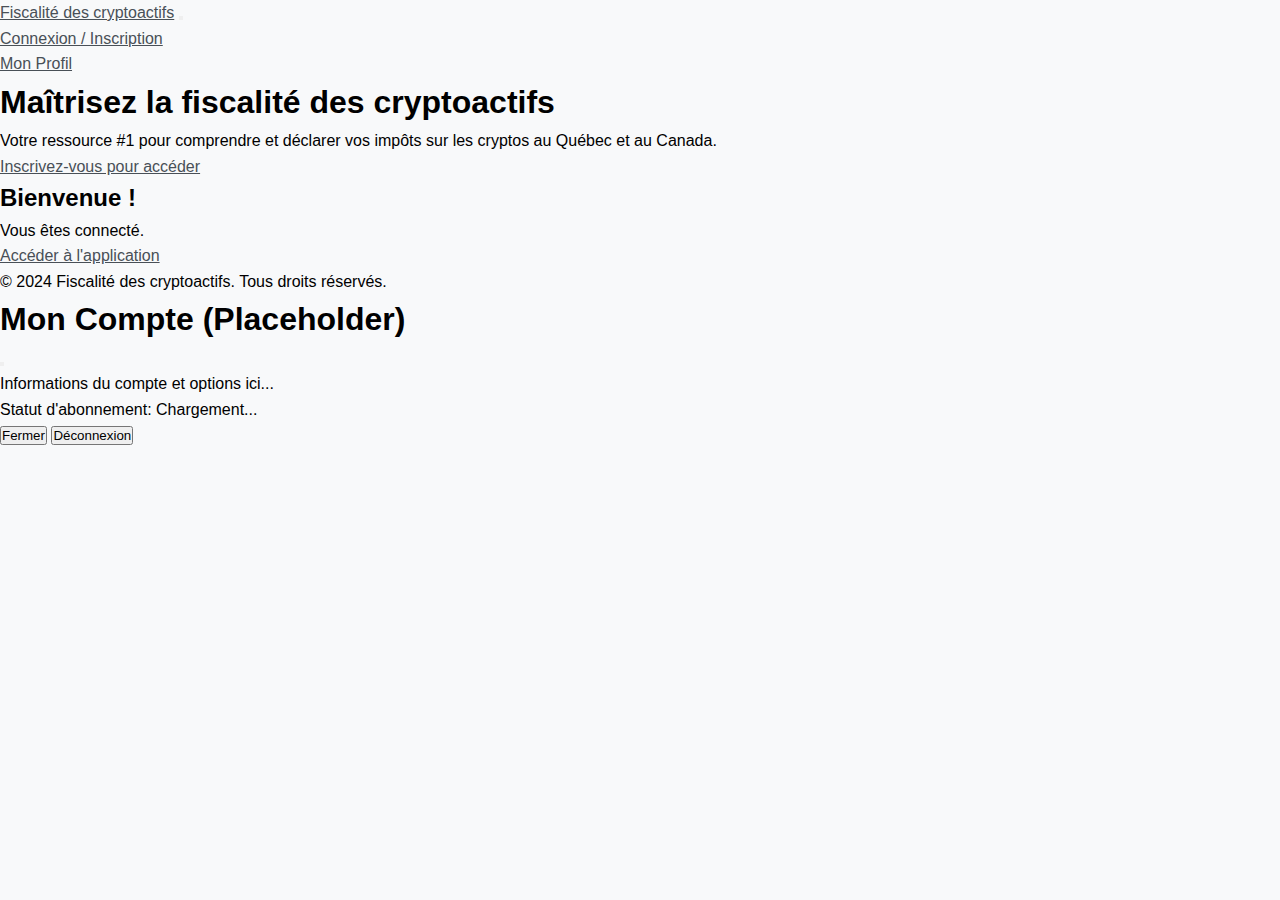
<file: index.html>
<!doctype html>
<html lang="fr">
<head>
    <meta charset="utf-8">
    <meta name="viewport" content="width=device-width, initial-scale=1">
    <title>Fiscalité des cryptoactifs | Accueil</title>
    <!-- Bootstrap CSS -->
    <link href="https://cdn.jsdelivr.net/npm/bootstrap@5.3.5/dist/css/bootstrap.min.css" rel="stylesheet" integrity="sha384-SgOJa3DmI69IUzQ2PVdRZhwQ+dy64/BUtbMJw1MZ8t5HZApcHrRKUc4W0kG879m7" crossorigin="anonymous">
    <link rel="stylesheet" href="css/style.css">
</head>
<body class="d-flex flex-column min-vh-100">
    <header>
        <nav class="navbar navbar-expand-lg navbar-dark bg-dark">
            <div class="container-fluid">
                <a class="navbar-brand" href="index.html">Fiscalité des cryptoactifs</a>
                <button class="navbar-toggler" type="button" data-bs-toggle="collapse" data-bs-target="#navbarNav" aria-controls="navbarNav" aria-expanded="false" aria-label="Toggle navigation">
                    <span class="navbar-toggler-icon"></span>
                </button>
                <div class="collapse navbar-collapse" id="navbarNav">
                    <ul class="navbar-nav ms-auto"> 
                        <!-- Accueil link removed -->
                        <li class="nav-item">
                             <!-- Link text/href managed by JS -->
                            <a class="nav-link" href="login.html" id="auth-link">Connexion / Inscription</a> 
                        </li>
                        <li class="nav-item d-none"> <!-- Hide profile by default, shown by JS -->
                            <a class="nav-link" href="#" id="profile-link" data-bs-toggle="modal" data-bs-target="#profileModal">Mon Profil</a>
                        </li>
                    </ul>
                </div>
            </div>
        </nav>
    </header>

    <main class="container mt-4">
        <!-- Hero Section - Visible when logged out -->
        <section class="hero p-5 mb-4 bg-body-tertiary rounded-3 text-center">
            <div class="container-fluid py-5">
                <h1 class="display-5 fw-bold">Maîtrisez la fiscalité des cryptoactifs</h1>
                <p class="fs-4">Votre ressource #1 pour comprendre et déclarer vos impôts sur les cryptos au Québec et au Canada.</p>
                <a href="signup.html" class="btn btn-warning btn-lg" id="hero-cta-button">Inscrivez-vous pour accéder</a>
            </div>
        </section>
        
        <!-- Content shown when logged IN could go here -->
        <section class="logged-in-content d-none text-center">
            <h2>Bienvenue !</h2>
            <p>Vous êtes connecté.</p>
            <a href="app.html" class="btn btn-primary">Accéder à l'application</a>
        </section>

        <!-- Modules section is removed from here -->

    </main>

    <footer class="container text-center text-muted py-3 mt-auto border-top">
        <p>&copy; 2024 Fiscalité des cryptoactifs. Tous droits réservés.</p>
    </footer>

    <!-- Profile Modal -->
    <div class="modal fade" id="profileModal" tabindex="-1" aria-labelledby="profileModalLabel" aria-hidden="true">
        <div class="modal-dialog">
            <div class="modal-content">
                <div class="modal-header">
                    <h1 class="modal-title fs-5" id="profileModalLabel">Mon Compte (Placeholder)</h1>
                    <button type="button" class="btn-close" data-bs-dismiss="modal" aria-label="Close"></button>
                </div>
                <div class="modal-body">
                    <p>Informations du compte et options ici...</p>
                    <p>Statut d'abonnement: <span id="modal-subscription-status">Chargement...</span></p>
                </div>
                <div class="modal-footer">
                    <button type="button" class="btn btn-secondary" data-bs-dismiss="modal">Fermer</button>
                    <button type="button" class="btn btn-danger" id="logout-from-modal">Déconnexion</button> 
                </div>
            </div>
        </div>
    </div>

    <script src="js/script.js"></script>
    <!-- Bootstrap JS Bundle -->
    <script src="https://cdn.jsdelivr.net/npm/bootstrap@5.3.5/dist/js/bootstrap.bundle.min.js" integrity="sha384-k6d4wzSIapyDyv1kpU366/PK5hCdSbCRGRCMv+eplOQJWyd1fbcAu9OCUj5zNLiq" crossorigin="anonymous"></script>

</body>
</html>
</file>
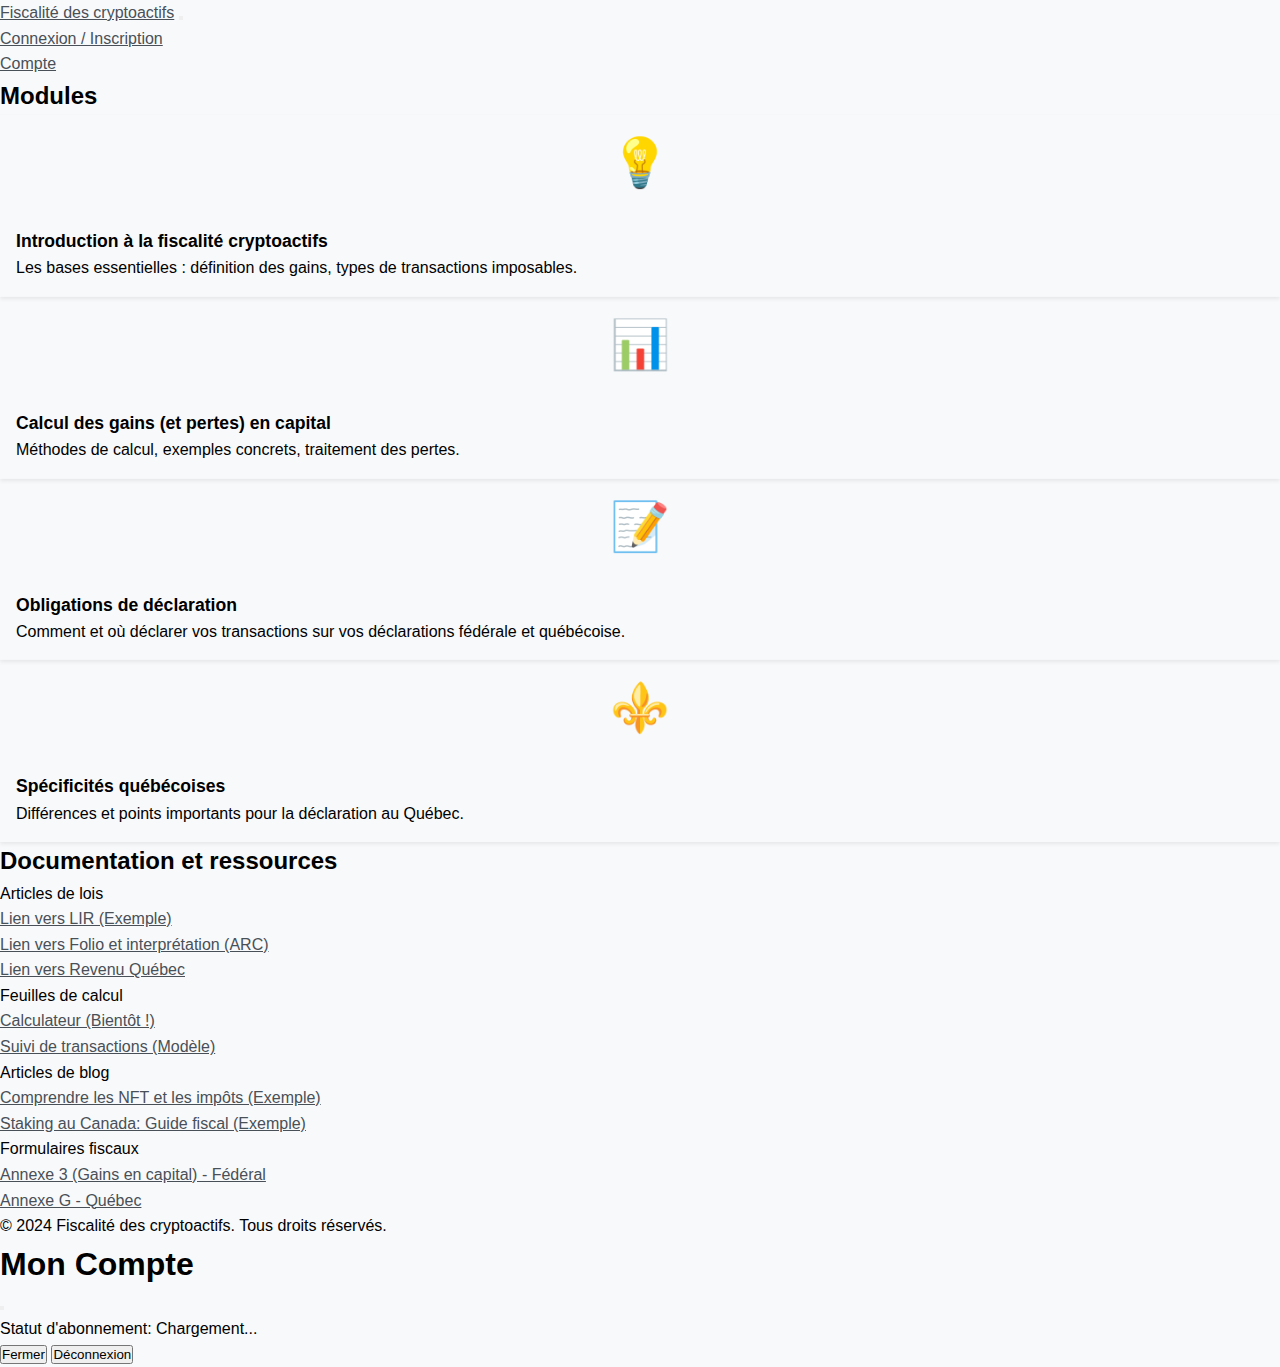
<file: app.html>
<!doctype html>
<html lang="fr">
<head>
    <meta charset="utf-8">
    <meta name="viewport" content="width=device-width, initial-scale=1">
    <title>App | Fiscalité des cryptoactifs</title>
    <!-- Bootstrap CSS -->
    <link href="https://cdn.jsdelivr.net/npm/bootstrap@5.3.5/dist/css/bootstrap.min.css" rel="stylesheet" integrity="sha384-SgOJa3DmI69IUzQ2PVdRZhwQ+dy64/BUtbMJw1MZ8t5HZApcHrRKUc4W0kG879m7" crossorigin="anonymous">
    <link rel="stylesheet" href="css/style.css">
</head>
<body class="d-flex flex-column min-vh-100">
    <header>
        <nav class="navbar navbar-expand-lg navbar-dark bg-dark">
            <div class="container-fluid">
                <a class="navbar-brand" href="#">Fiscalité des cryptoactifs</a> <!-- Brand doesn't need link here -->
                <button class="navbar-toggler" type="button" data-bs-toggle="collapse" data-bs-target="#navbarNav" aria-controls="navbarNav" aria-expanded="false" aria-label="Toggle navigation">
                    <span class="navbar-toggler-icon"></span>
                </button>
                <div class="collapse navbar-collapse" id="navbarNav">
                    <ul class="navbar-nav ms-auto"> 
                        <!-- Links managed by JS -->
                        <li class="nav-item">
                            <a class="nav-link" href="#" id="auth-link">Déconnexion</a> <!-- Default to logout on app page -->
                        </li>
                        <li class="nav-item d-none"> <!-- Hide profile by default, shown by JS -->
                            <a class="nav-link" href="#" id="profile-link" data-bs-toggle="modal" data-bs-target="#profileModal">Compte</a>
                        </li>
                    </ul>
                </div>
            </div>
        </nav>
    </header>

    <main class="container mt-4">
        
        <!-- === Modules Section === -->
        <section class="modules-section py-3"> 
            <h2 class="text-center mb-4">Modules</h2>
            <div class="row row-cols-1 row-cols-md-2 row-cols-lg-4 g-4">
                <!-- Module Card 1 -->
                <div class="col">
                    <div class="card h-100 text-center module-card bg-body-secondary border-secondary" data-module-id="intro-tax">
                        <div class="module-icon card-img-top">💡</div> 
                        <div class="card-body">
                            <h5 class="card-title fw-bold">Introduction à la fiscalité cryptoactifs</h5>
                            <p class="card-text small text-body-emphasis opacity-75">Les bases essentielles : définition des gains, types de transactions imposables.</p>
                        </div>
                    </div>
                </div>
                <!-- Module Card 2 -->
                 <div class="col">
                    <div class="card h-100 text-center module-card bg-body-secondary border-secondary" data-module-id="capital-gains">
                        <div class="module-icon card-img-top">📊</div> 
                        <div class="card-body">
                            <h5 class="card-title fw-bold">Calcul des gains (et pertes) en capital</h5>
                            <p class="card-text small text-body-emphasis opacity-75">Méthodes de calcul, exemples concrets, traitement des pertes.</p>
                        </div>
                    </div>
                </div>
                <!-- Module Card 3 -->
                 <div class="col">
                     <div class="card h-100 text-center module-card bg-body-secondary border-secondary" data-module-id="reporting-obligations">
                        <div class="module-icon card-img-top">📝</div> 
                        <div class="card-body">
                            <h5 class="card-title fw-bold">Obligations de déclaration</h5>
                            <p class="card-text small text-body-emphasis opacity-75">Comment et où déclarer vos transactions sur vos déclarations fédérale et québécoise.</p>
                        </div>
                    </div>
                </div>
                <!-- Module Card 4 -->
                 <div class="col">
                    <div class="card h-100 text-center module-card bg-body-secondary border-secondary" data-module-id="quebec-specifics">
                        <div class="module-icon card-img-top">⚜️</div> 
                        <div class="card-body">
                            <h5 class="card-title fw-bold">Spécificités québécoises</h5>
                            <p class="card-text small text-body-emphasis opacity-75">Différences et points importants pour la déclaration au Québec.</p>
                        </div>
                    </div>
                </div>
            </div>
        </section>
        <!-- === End Modules Section === -->

        <!-- === Documentation Section === -->
        <section class="documentation-section py-3">
            <h2 class="text-center mb-4">Documentation et ressources</h2>
            <div class="row row-cols-1 row-cols-md-2 g-4">
                <!-- Col 1 -->
                <div class="col">
                    <div class="card mb-4">
                        <div class="card-header fw-bold">Articles de lois</div>
                        <ul class="list-group list-group-flush">
                            <li class="list-group-item"><a href="#">Lien vers LIR (Exemple)</a></li>
                            <li class="list-group-item"><a href="#">Lien vers Folio et interprétation (ARC)</a></li>
                            <li class="list-group-item"><a href="#">Lien vers Revenu Québec</a></li>
                        </ul>
                    </div>
                     <div class="card mb-4">
                        <div class="card-header fw-bold">Feuilles de calcul</div>
                        <ul class="list-group list-group-flush">
                            <li class="list-group-item"><a href="#">Calculateur (Bientôt !)</a></li>
                            <li class="list-group-item"><a href="#">Suivi de transactions (Modèle)</a></li>
                        </ul>
                    </div>
                </div>
                <!-- Col 2 -->
                <div class="col">
                     <div class="card mb-4">
                        <div class="card-header fw-bold">Articles de blog</div>
                         <ul class="list-group list-group-flush">
                            <li class="list-group-item"><a href="#">Comprendre les NFT et les impôts (Exemple)</a></li>
                            <li class="list-group-item"><a href="#">Staking au Canada: Guide fiscal (Exemple)</a></li>
                        </ul>
                    </div>
                    <div class="card mb-4">
                        <div class="card-header fw-bold">Formulaires fiscaux</div>
                         <ul class="list-group list-group-flush">
                            <li class="list-group-item"><a href="#">Annexe 3 (Gains en capital) - Fédéral</a></li>
                            <li class="list-group-item"><a href="#">Annexe G - Québec</a></li>
                        </ul>
                    </div>
                </div>
            </div>
        </section>
        <!-- === End Documentation Section === -->

    </main>

    <footer class="container text-center text-muted py-3 mt-auto border-top">
        <p>&copy; 2024 Fiscalité des cryptoactifs. Tous droits réservés.</p>
    </footer>

     <!-- Profile Modal (Copied Here) -->
    <div class="modal fade" id="profileModal" tabindex="-1" aria-labelledby="profileModalLabel" aria-hidden="true">
        <div class="modal-dialog">
            <div class="modal-content">
                <div class="modal-header">
                    <h1 class="modal-title fs-5" id="profileModalLabel">Mon Compte</h1>
                    <button type="button" class="btn-close" data-bs-dismiss="modal" aria-label="Close"></button>
                </div>
                <div class="modal-body">
                    <p>Statut d'abonnement: <span id="modal-subscription-status">Chargement...</span></p>
                </div>
                <div class="modal-footer">
                    <button type="button" class="btn btn-secondary" data-bs-dismiss="modal">Fermer</button>
                    <button type="button" class="btn btn-danger" id="logout-from-modal">Déconnexion</button> 
                </div>
            </div>
        </div>
    </div>

    <script src="js/script.js"></script>
    <!-- Bootstrap JS Bundle -->
    <script src="https://cdn.jsdelivr.net/npm/bootstrap@5.3.5/dist/js/bootstrap.bundle.min.js" integrity="sha384-k6d4wzSIapyDyv1kpU366/PK5hCdSbCRGRCMv+eplOQJWyd1fbcAu9OCUj5zNLiq" crossorigin="anonymous"></script>

</body>
</html>
</file>
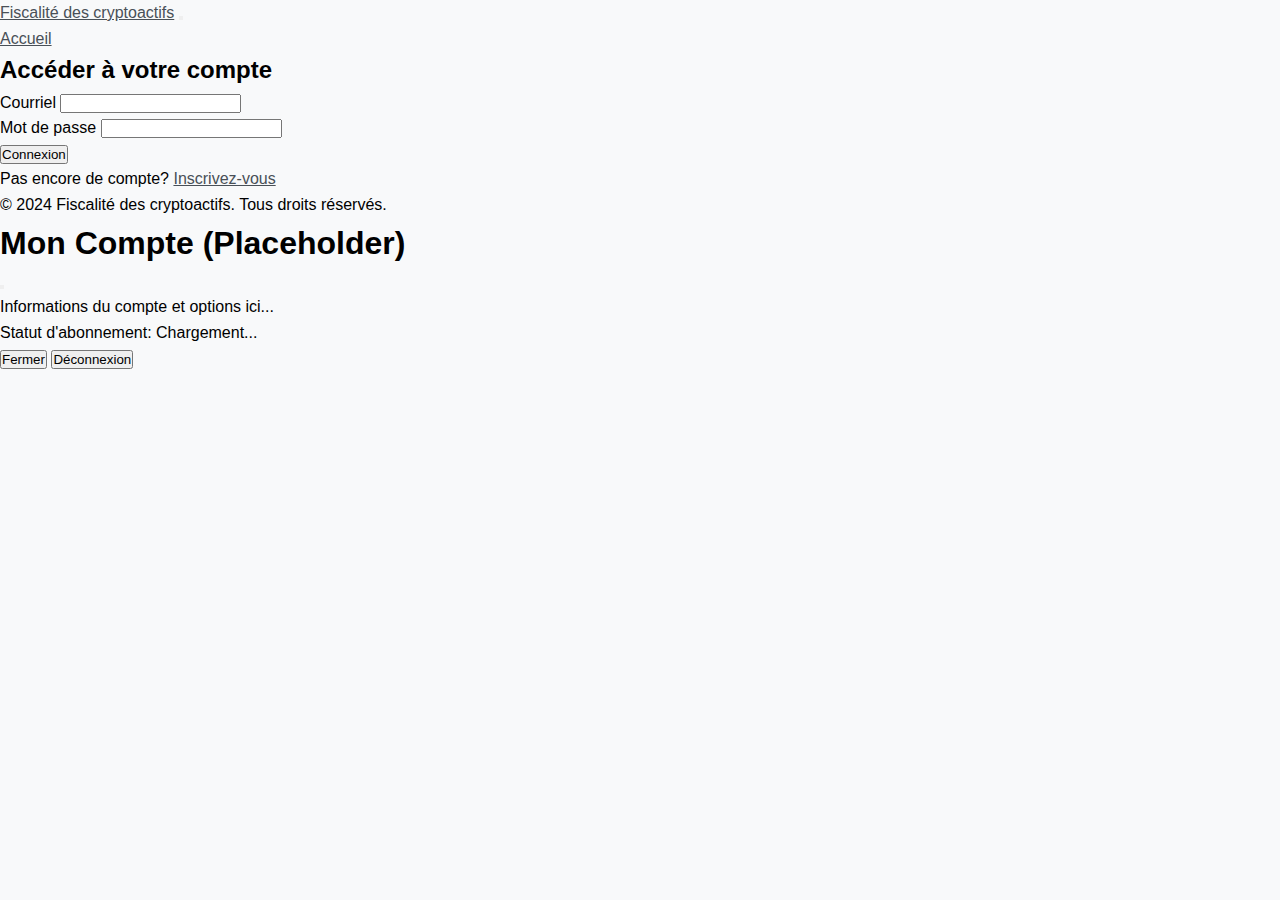
<file: login.html>
<!DOCTYPE html>
<html lang="fr">
<head>
    <meta charset="UTF-8">
    <meta name="viewport" content="width=device-width, initial-scale=1.0">
    <title>Connexion | Fiscalité Crypto QC/CAN</title>
    <!-- Bootstrap CSS -->
    <link href="https://cdn.jsdelivr.net/npm/bootstrap@5.3.5/dist/css/bootstrap.min.css" rel="stylesheet" integrity="sha384-SgOJa3DmI69IUzQ2PVdRZhwQ+dy64/BUtbMJw1MZ8t5HZApcHrRKUc4W0kG879m7" crossorigin="anonymous">
    <link rel="stylesheet" href="css/style.css">
</head>
<body class="d-flex flex-column min-vh-100">
    <header>
        <nav class="navbar navbar-expand-lg navbar-dark bg-dark">
            <div class="container-fluid">
                <a class="navbar-brand" href="index.html">Fiscalité des cryptoactifs</a>
                <button class="navbar-toggler" type="button" data-bs-toggle="collapse" data-bs-target="#navbarNav" aria-controls="navbarNav" aria-expanded="false" aria-label="Toggle navigation">
                    <span class="navbar-toggler-icon"></span>
                </button>
                <div class="collapse navbar-collapse" id="navbarNav">
                    <ul class="navbar-nav ms-auto">
                        <li class="nav-item">
                            <a class="nav-link" href="index.html">Accueil</a>
                        </li>
                        <!-- No login/profile links needed here -->
                    </ul>
                </div>
            </div>
        </nav>
    </header>

    <main class="container mt-4">
        <div class="row justify-content-center">
            <div class="col-md-6 col-lg-4">
                <div class="form-container p-4 border rounded bg-light">
                    <h2 class="text-center mb-4">Accéder à votre compte</h2>
                    <form id="login-form">
                        <div class="mb-3">
                            <label for="email" class="form-label">Courriel</label>
                            <input type="email" class="form-control" id="email" name="email" required>
                        </div>
                        <div class="mb-3">
                            <label for="password" class="form-label">Mot de passe</label>
                            <input type="password" class="form-control" id="password" name="password" required>
                        </div>
                        <button type="submit" class="btn btn-primary w-100">Connexion</button>
                        <p class="form-link text-center mt-3">Pas encore de compte? <a href="signup.html">Inscrivez-vous</a></p>
                    </form>
                </div>
            </div>
        </div>
    </main>

    <footer class="container text-center text-muted py-3 mt-auto border-top">
        <p>&copy; 2024 Fiscalité des cryptoactifs. Tous droits réservés.</p>
    </footer>

    <script src="js/script.js"></script>
    <!-- Page-specific script -->
    <script>
        console.log('Login page script loaded.');
        // Basic form submission simulation (replace with actual Firebase auth later)
        document.getElementById('login-form').addEventListener('submit', function(event) {
            event.preventDefault(); // Prevent actual form submission
            console.log('Login form submitted.');
            alert('Connexion cliquée ! Implémenter la connexion Firebase ici.');
            // Simulate successful login for UI testing:
            localStorage.setItem('isLoggedIn', 'true');
            
            // Redirect logic
            const urlParams = new URLSearchParams(window.location.search);
            const redirectTarget = urlParams.get('redirect');
            console.log('Redirect target from URL:', redirectTarget);
            if (redirectTarget) {
                console.log('Redirecting to stored target:', redirectTarget);
                window.location.href = redirectTarget; 
            } else {
                 console.log('No redirect target found. Redirecting to app.html.');
                 window.location.href = 'app.html'; // Default redirect to app page
            }
        });
    </script>
    <!-- Bootstrap JS Bundle -->
    <script src="https://cdn.jsdelivr.net/npm/bootstrap@5.3.5/dist/js/bootstrap.bundle.min.js" integrity="sha384-k6d4wzSIapyDyv1kpU366/PK5hCdSbCRGRCMv+eplOQJWyd1fbcAu9OCUj5zNLiq" crossorigin="anonymous"></script>

    <!-- Profile Modal (Copied Here) -->
    <div class="modal fade" id="profileModal" tabindex="-1" aria-labelledby="profileModalLabel" aria-hidden="true">
        <div class="modal-dialog">
            <div class="modal-content">
                <div class="modal-header">
                    <h1 class="modal-title fs-5" id="profileModalLabel">Mon Compte (Placeholder)</h1>
                    <button type="button" class="btn-close" data-bs-dismiss="modal" aria-label="Close"></button>
                </div>
                <div class="modal-body">
                    <p>Informations du compte et options ici...</p>
                    <p>Statut d'abonnement: <span id="modal-subscription-status">Chargement...</span></p>
                </div>
                <div class="modal-footer">
                    <button type="button" class="btn btn-secondary" data-bs-dismiss="modal">Fermer</button>
                    <button type="button" class="btn btn-danger" id="logout-from-modal">Déconnexion</button> 
                </div>
            </div>
        </div>
    </div>
</body>
</html>
</file>
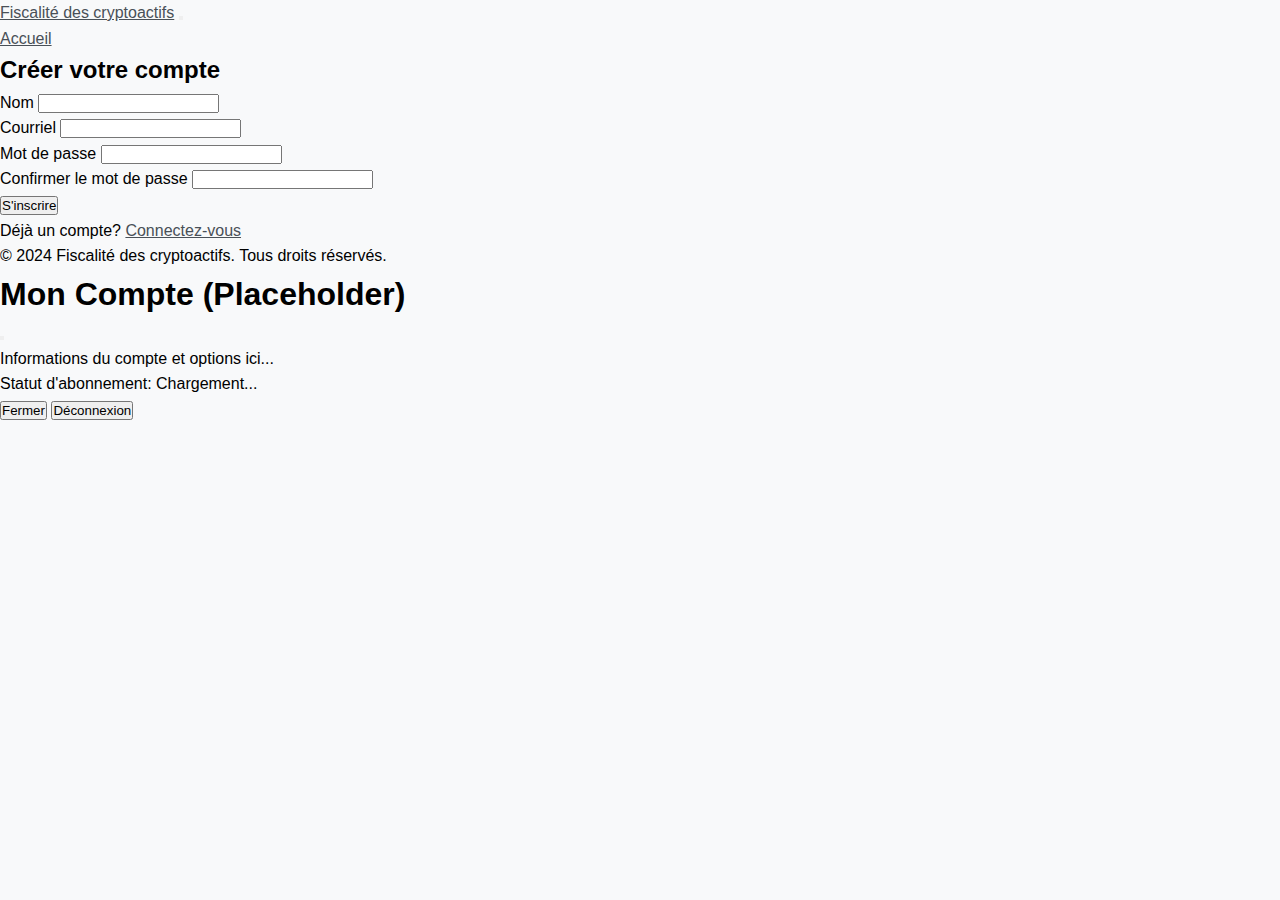
<file: signup.html>
<!DOCTYPE html>
<html lang="fr">
<head>
    <meta charset="UTF-8">
    <meta name="viewport" content="width=device-width, initial-scale=1.0">
    <title>Inscription | Fiscalité Crypto QC/CAN</title>
    <!-- Bootstrap CSS -->
    <link href="https://cdn.jsdelivr.net/npm/bootstrap@5.3.5/dist/css/bootstrap.min.css" rel="stylesheet" integrity="sha384-SgOJa3DmI69IUzQ2PVdRZhwQ+dy64/BUtbMJw1MZ8t5HZApcHrRKUc4W0kG879m7" crossorigin="anonymous">
    <link rel="stylesheet" href="css/style.css">
</head>
<body class="d-flex flex-column min-vh-100">
    <header>
        <nav class="navbar navbar-expand-lg navbar-dark bg-dark">
            <div class="container-fluid">
                <a class="navbar-brand" href="index.html">Fiscalité des cryptoactifs</a>
                <button class="navbar-toggler" type="button" data-bs-toggle="collapse" data-bs-target="#navbarNav" aria-controls="navbarNav" aria-expanded="false" aria-label="Toggle navigation">
                    <span class="navbar-toggler-icon"></span>
                </button>
                <div class="collapse navbar-collapse" id="navbarNav">
                    <ul class="navbar-nav ms-auto">
                        <li class="nav-item">
                            <a class="nav-link" href="index.html">Accueil</a>
                        </li>
                         <!-- No login/profile links needed here -->
                    </ul>
                </div>
            </div>
        </nav>
    </header>

    <main class="container mt-4">
         <div class="row justify-content-center">
            <div class="col-md-6 col-lg-4">
                <div class="form-container p-4 border rounded bg-light">
                    <h2 class="text-center mb-4">Créer votre compte</h2>
                    <form id="signup-form">
                         <div class="mb-3">
                            <label for="name" class="form-label">Nom</label>
                            <input type="text" class="form-control" id="name" name="name" required>
                        </div>
                        <div class="mb-3">
                            <label for="email" class="form-label">Courriel</label>
                            <input type="email" class="form-control" id="email" name="email" required>
                        </div>
                        <div class="mb-3">
                            <label for="password" class="form-label">Mot de passe</label>
                            <input type="password" class="form-control" id="password" name="password" required>
                        </div>
                         <div class="mb-3">
                            <label for="confirm-password" class="form-label">Confirmer le mot de passe</label>
                            <input type="password" class="form-control" id="confirm-password" name="confirm-password" required>
                        </div>
                        <button type="submit" class="btn btn-primary w-100">S'inscrire</button>
                        <p class="form-link text-center mt-3">Déjà un compte? <a href="login.html">Connectez-vous</a></p>
                    </form>
                 </div>
             </div>
        </div>
    </main>

    <footer class="container text-center text-muted py-3 mt-auto border-top">
        <p>&copy; 2024 Fiscalité des cryptoactifs. Tous droits réservés.</p>
    </footer>

    <script src="js/script.js"></script>
    <!-- Page-specific script -->
     <script>
        console.log('Signup page script loaded.');
        // Basic form submission simulation (replace with actual Firebase auth later)
        document.getElementById('signup-form').addEventListener('submit', function(event) {
            event.preventDefault(); // Prevent actual form submission
            console.log('Signup form submitted.');
            
            const password = document.getElementById('password').value;
            const confirmPassword = document.getElementById('confirm-password').value;

            if (password !== confirmPassword) {
                alert('Les mots de passe ne correspondent pas !');
                console.warn('Password mismatch during signup.');
                return; 
            }

            alert('Inscription cliquée ! Implémenter la création d\'utilisateur Firebase ici.');
            // Simulate successful sign up & login for UI testing:
            localStorage.setItem('isLoggedIn', 'true');
            // Simulate NOT subscribed yet
            localStorage.removeItem('isSubscribed'); 
            console.log('Simulated signup successful. Redirecting to subscribe.html.');
             // Note: We could redirect to app.html and rely on the subscription check there, 
             // but sending to subscribe first is clearer for the user flow.
             window.location.href = 'subscribe.html'; // Keep redirect to subscribe after signup
        });
    </script>
    <!-- Bootstrap JS Bundle -->
    <script src="https://cdn.jsdelivr.net/npm/bootstrap@5.3.5/dist/js/bootstrap.bundle.min.js" integrity="="sha384-k6d4wzSIapyDyv1kpU366/PK5hCdSbCRGRCMv+eplOQJWyd1fbcAu9OCUj5zNLiq" crossorigin="anonymous"></script>

    <!-- Profile Modal (Copied Here) -->
    <div class="modal fade" id="profileModal" tabindex="-1" aria-labelledby="profileModalLabel" aria-hidden="true">
        <div class="modal-dialog">
            <div class="modal-content">
                <div class="modal-header">
                    <h1 class="modal-title fs-5" id="profileModalLabel">Mon Compte (Placeholder)</h1>
                    <button type="button" class="btn-close" data-bs-dismiss="modal" aria-label="Close"></button>
                </div>
                <div class="modal-body">
                    <p>Informations du compte et options ici...</p>
                    <p>Statut d'abonnement: <span id="modal-subscription-status">Chargement...</span></p>
                </div>
                <div class="modal-footer">
                    <button type="button" class="btn btn-secondary" data-bs-dismiss="modal">Fermer</button>
                    <button type="button" class="btn btn-danger" id="logout-from-modal">Déconnexion</button> 
                </div>
            </div>
        </div>
    </div>
</body>
</html>
</file>
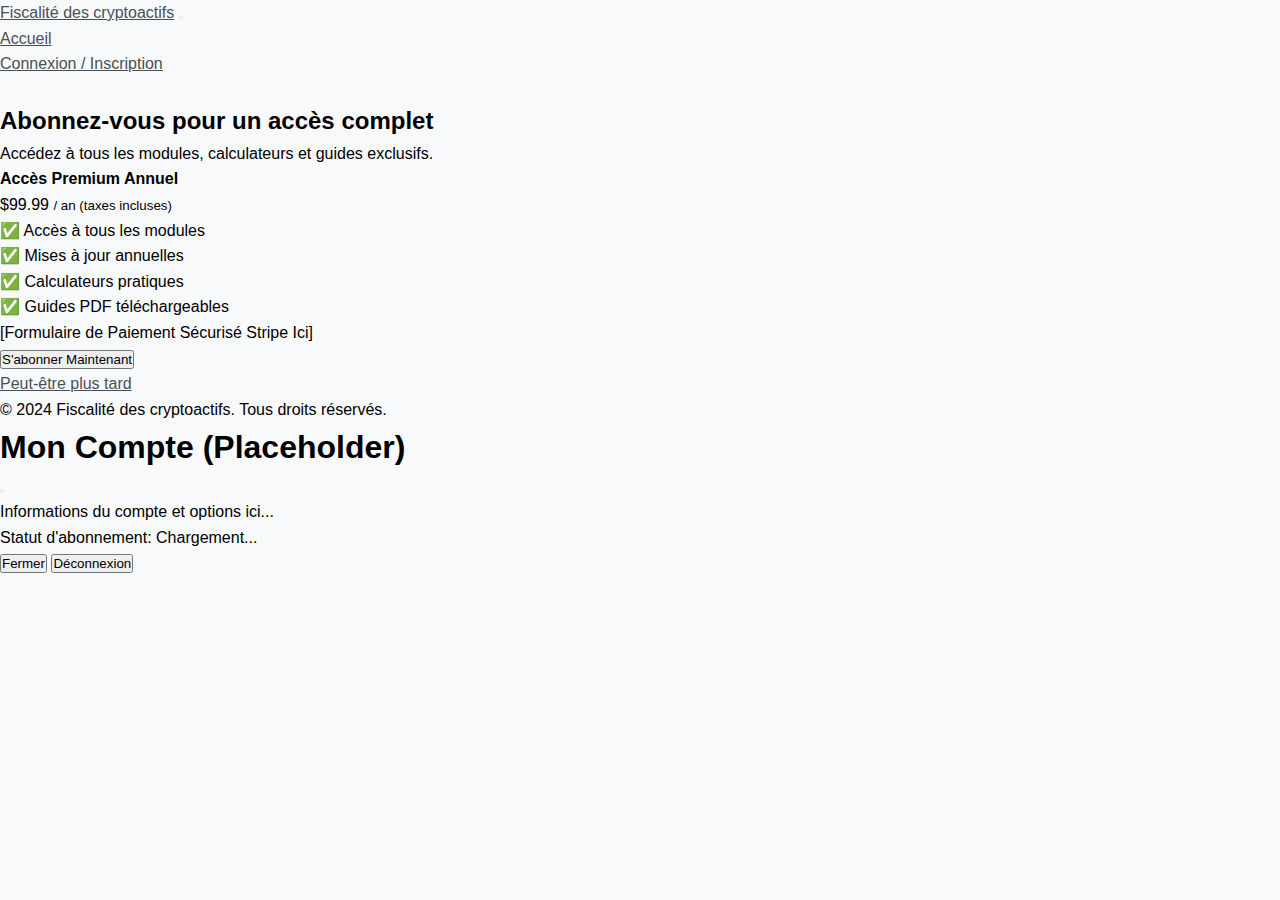
<file: subscribe.html>
<!DOCTYPE html>
<html lang="fr">
<head>
    <meta charset="UTF-8">
    <meta name="viewport" content="width=device-width, initial-scale=1.0">
    <title>Abonnement | Fiscalité Crypto QC/CAN</title>
    <!-- Bootstrap CSS -->
    <link href="https://cdn.jsdelivr.net/npm/bootstrap@5.3.5/dist/css/bootstrap.min.css" rel="stylesheet" integrity="sha384-SgOJa3DmI69IUzQ2PVdRZhwQ+dy64/BUtbMJw1MZ8t5HZApcHrRKUc4W0kG879m7" crossorigin="anonymous">
    <link rel="stylesheet" href="css/style.css">
</head>
<body class="d-flex flex-column min-vh-100">
    <header>
        <nav class="navbar navbar-expand-lg navbar-dark bg-dark">
            <div class="container-fluid">
                <a class="navbar-brand" href="index.html">Fiscalité des cryptoactifs</a>
                <button class="navbar-toggler" type="button" data-bs-toggle="collapse" data-bs-target="#navbarNav" aria-controls="navbarNav" aria-expanded="false" aria-label="Toggle navigation">
                    <span class="navbar-toggler-icon"></span>
                </button>
                <div class="collapse navbar-collapse" id="navbarNav">
                    <ul class="navbar-nav ms-auto">
                        <li class="nav-item">
                            <a class="nav-link" href="app.html">Accueil</a>
                        </li>
                        <li class="nav-item">
                            <a class="nav-link" href="#" id="auth-link">Connexion / Inscription</a>
                        </li>
                        <li class="nav-item">
                            <a class="nav-link" href="#" id="profile-link" style="display: none;">Mon Profil</a> 
                        </li>
                    </ul>
                </div>
            </div>
        </nav>
    </header>

    <main class="container mt-4">
        <div class="row justify-content-center">
            <div class="col-md-8 col-lg-6">
                <div class="form-container p-4 p-md-5 border rounded bg-light text-center">
                    <h2 class="mb-3">Abonnez-vous pour un accès complet</h2>
                    <p class="lead mb-4">Accédez à tous les modules, calculateurs et guides exclusifs.</p>
        
                    <!-- Subscription Options -->
                    <div class="subscription-options mb-4">
                        <h4 class="fw-normal">Accès Premium Annuel</h4>
                        <p class="fs-3 fw-bold">$99.99 <small class="text-muted fw-light">/ an (taxes incluses)</small></p>
                        <ul class="list-unstyled mt-3 mb-4">
                            <li>✅ Accès à tous les modules</li>
                            <li>✅ Mises à jour annuelles</li>
                            <li>✅ Calculateurs pratiques</li>
                            <li>✅ Guides PDF téléchargeables</li>
                        </ul>
                         <!-- Stripe Elements Placeholder -->
                         <div id="payment-element" class="p-3 border bg-white rounded mb-4">
                             [Formulaire de Paiement Sécurisé Stripe Ici]
                         </div>
                    </div>
        
                    <button id="subscribe-button" class="btn btn-primary btn-lg w-100 mb-3">S'abonner Maintenant</button>
                    <p class="form-link"><a href="index.html" class="text-muted">Peut-être plus tard</a></p>
                </div>
            </div>
        </div>
    </main>

    <footer class="container text-center text-muted py-3 mt-auto border-top">
        <p>&copy; 2024 Fiscalité des cryptoactifs. Tous droits réservés.</p>
    </footer>

    <script src="js/script.js"></script>
    <!-- Page-specific script for Stripe integration later -->
    <script>
        console.log('Subscribe page script loaded.');
        document.getElementById('subscribe-button').addEventListener('click', function() {
            console.log('Subscribe button clicked.');
            alert('Abonnement cliqué ! Implémenter le paiement Stripe ici.');
            // Simulate successful subscription for UI testing:
            localStorage.setItem('isSubscribed', 'true');
            
            // Redirect logic
            const urlParams = new URLSearchParams(window.location.search);
            const redirectTarget = urlParams.get('redirect');
            console.log('Redirect target from URL:', redirectTarget);
            
             if (redirectTarget) {
                 console.log('Redirecting to stored target:', redirectTarget);
                 window.location.href = redirectTarget; 
             } else {
                  console.log('No redirect target found. Redirecting to app.html.');
                  window.location.href = 'app.html'; // Default redirect to app page
             }
        });
    </script>
    <!-- Bootstrap JS Bundle -->
    <script src="https://cdn.jsdelivr.net/npm/bootstrap@5.3.5/dist/js/bootstrap.bundle.min.js" integrity="sha384-k6d4wzSIapyDyv1kpU366/PK5hCdSbCRGRCMv+eplOQJWyd1fbcAu9OCUj5zNLiq" crossorigin="anonymous"></script>

    <!-- Profile Modal (Copied Here) -->
    <div class="modal fade" id="profileModal" tabindex="-1" aria-labelledby="profileModalLabel" aria-hidden="true">
        <div class="modal-dialog">
            <div class="modal-content">
                <div class="modal-header">
                    <h1 class="modal-title fs-5" id="profileModalLabel">Mon Compte (Placeholder)</h1>
                    <button type="button" class="btn-close" data-bs-dismiss="modal" aria-label="Close"></button>
                </div>
                <div class="modal-body">
                    <p>Informations du compte et options ici...</p>
                    <p>Statut d'abonnement: <span id="modal-subscription-status">Chargement...</span></p>
                </div>
                <div class="modal-footer">
                    <button type="button" class="btn btn-secondary" data-bs-dismiss="modal">Fermer</button>
                    <button type="button" class="btn btn-danger" id="logout-from-modal">Déconnexion</button> 
                </div>
            </div>
        </div>
    </div>
</body>
</html>
</file>
<file: css/style.css>
/* Basic Reset - Optional, Bootstrap Reboot handles most */
* {
    margin: 0;
    padding: 0;
    box-sizing: border-box;
}

body {
    font-family: sans-serif; /* Or keep Bootstrap default */
    line-height: 1.6;
    /* color: #333; */ /* Let Bootstrap handle text colors */
    background-color: #f8f9fa; /* Use a Bootstrap-like light grey */
}

a {
    /* Override Bootstrap default link color */
    color: #495057; /* Bootstrap's gray-700 - a neutral dark gray */
    text-decoration: underline; /* Ensure underlines by default */
}

a:hover {
     color: #212529; /* Bootstrap's gray-900 - darker on hover */
     /* text-decoration: underline; */ /* Already underlined */
}

/* Keep Module Icon Styles - Adjustments might be needed */
.module-icon {
    font-size: 3rem; /* Adjust size as needed */
    text-align: center;
    padding: 1.5rem 0;
    /* background-color: #e9ecef; */ /* Card background is likely sufficient */
    color: #6c757d; /* Bootstrap secondary text color */
    line-height: 1;
    /* Remove background if it looks odd in the card */
    background-color: transparent; 
}

/* Custom Card Styling */
.module-card {
    cursor: pointer;
    transition: transform 0.2s ease-in-out, box-shadow 0.2s ease-in-out;
    /* Override Bootstrap card border/background if desired */
    /* background-color: #ffffff; */ 
    /* border: 1px solid rgba(0,0,0,.125); */
    border: none; /* Remove default Bootstrap border */
    box-shadow: 0 0.125rem 0.25rem rgba(0, 0, 0, 0.075); /* Add a subtle shadow */
}

.module-card .card-body {
    /* Adjust padding within the card body if needed */
    padding: 1rem; 
}

.module-card .card-title {
     /* Ensure title isn't overly large */
    font-size: 1.1rem;
}

.module-card:hover {
    transform: translateY(-5px);
    box-shadow: 0 0.5rem 1rem rgba(0, 0, 0, 0.15); /* Enhance shadow on hover */
}
</file>
